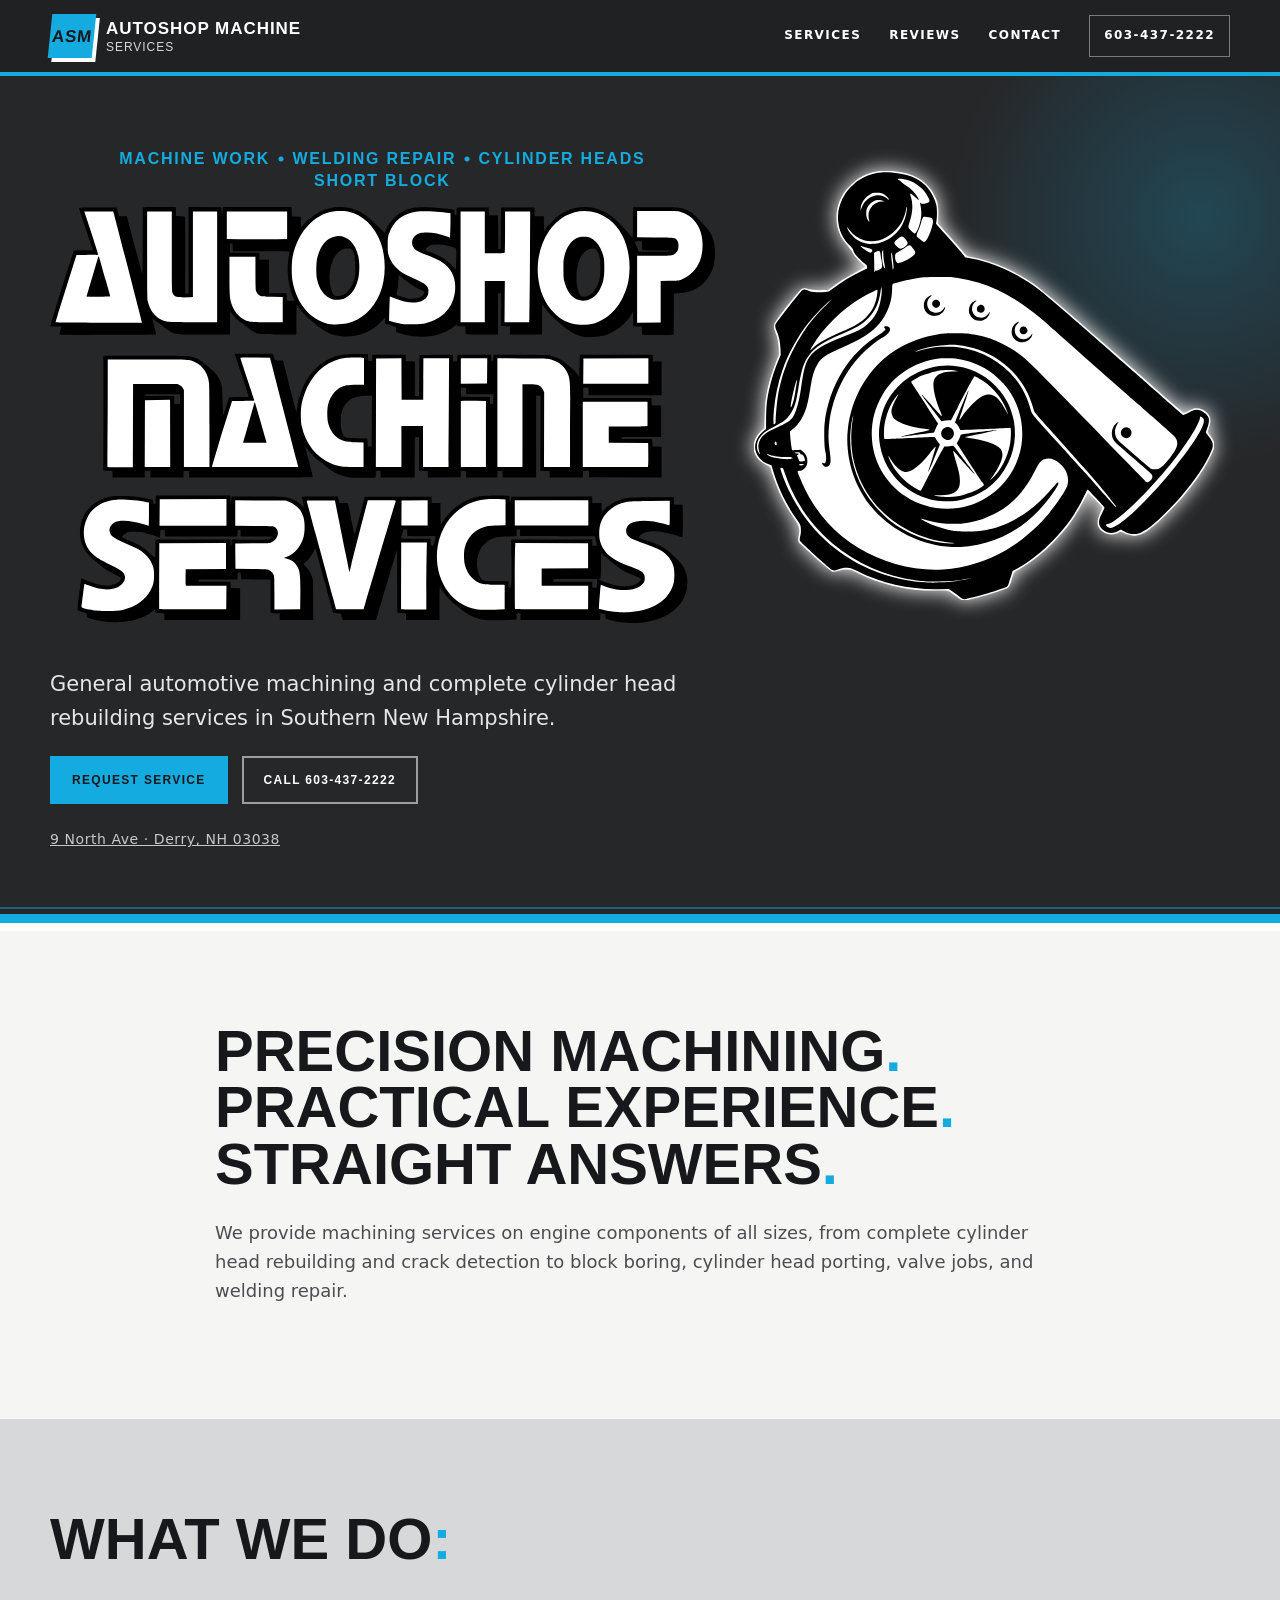
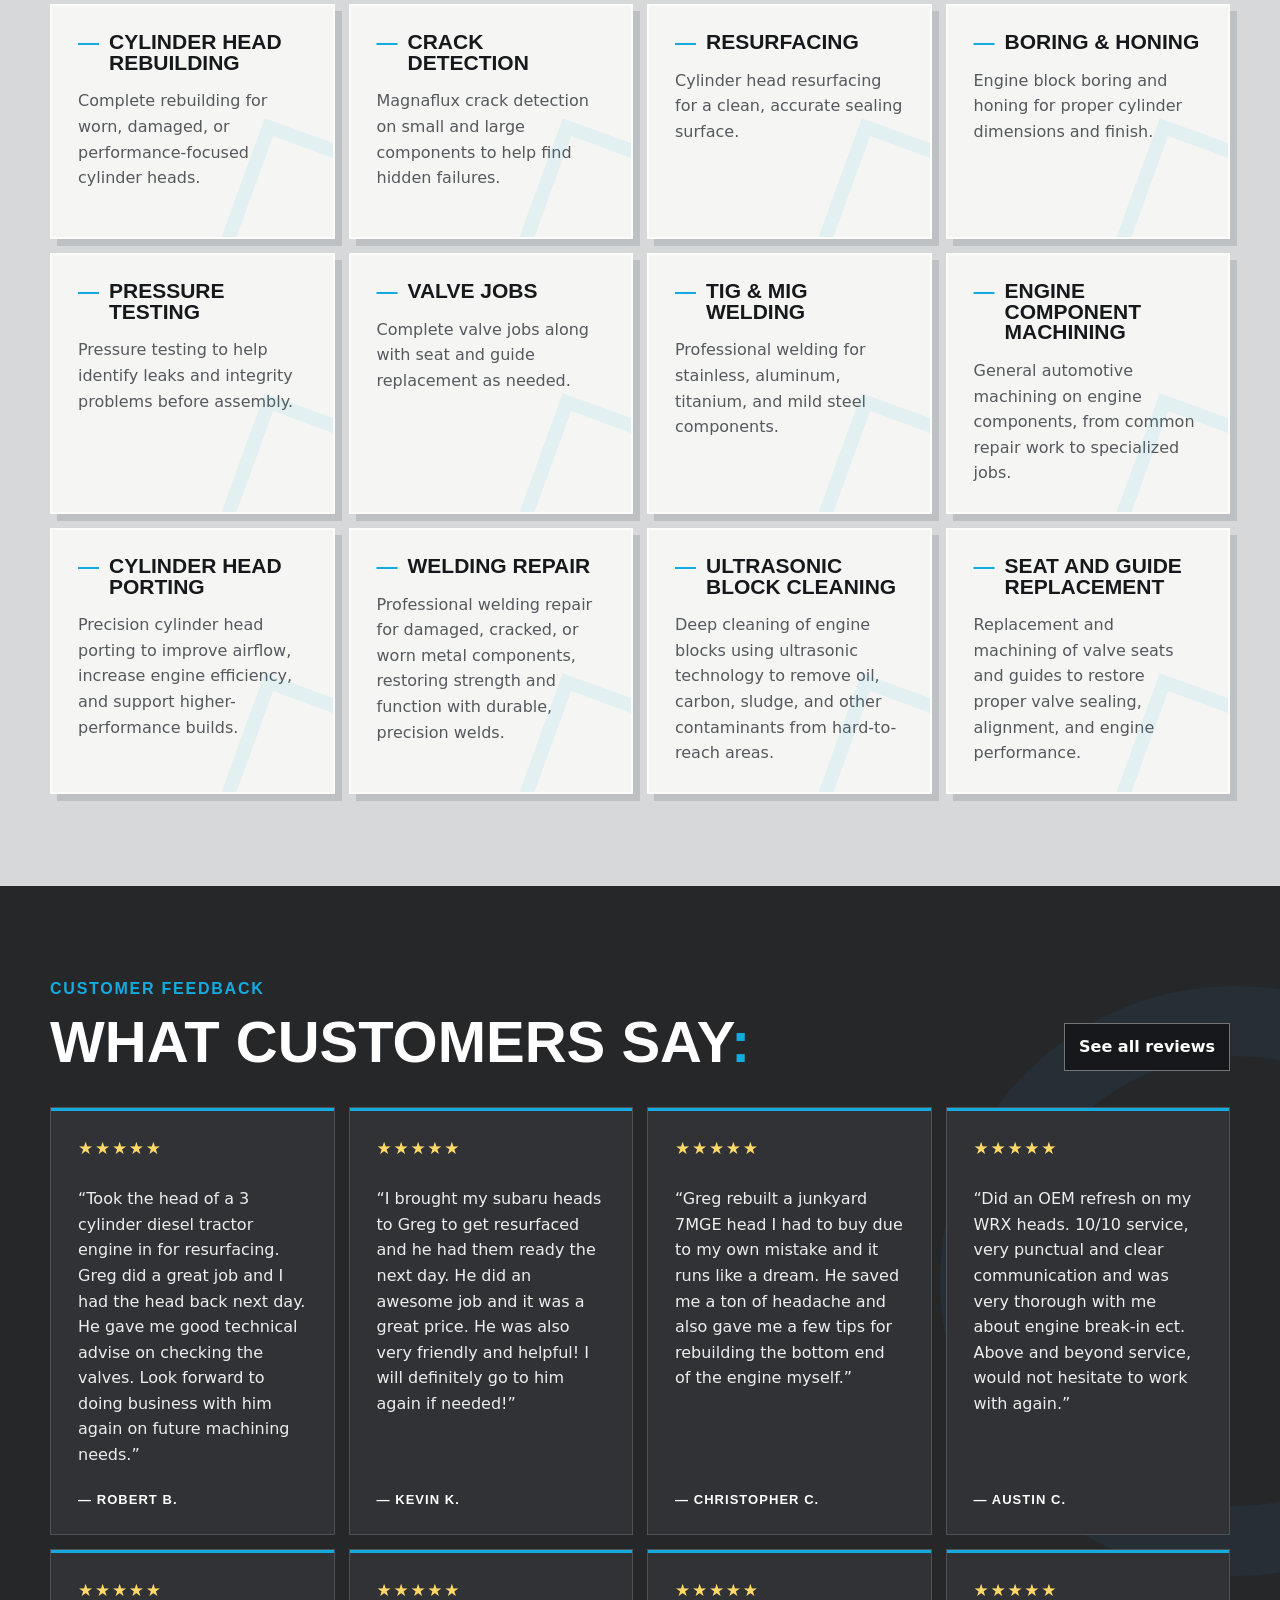
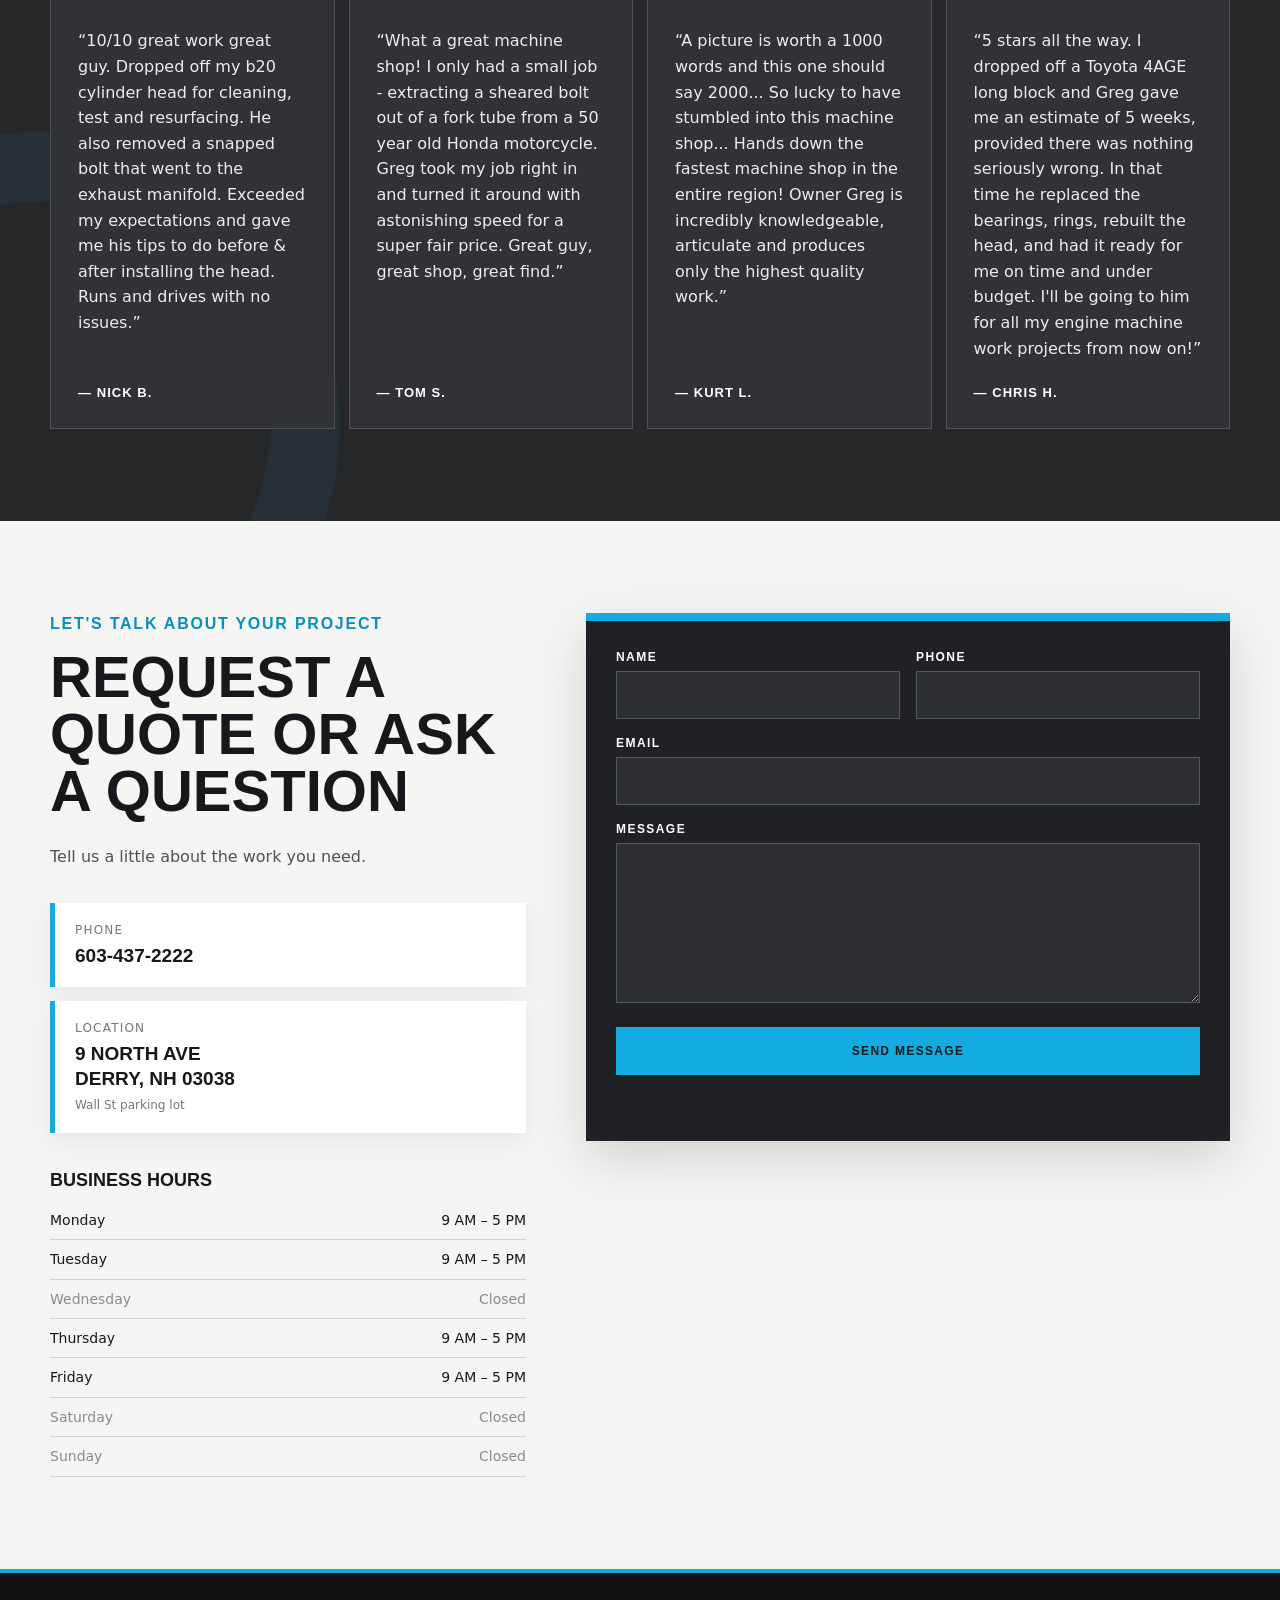
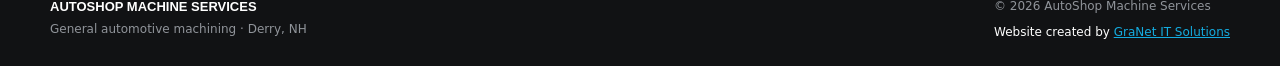
<file: index.html>
<!doctype html>
<html lang="en">
<head>
  <meta charset="utf-8">
  <meta name="viewport" content="width=device-width, initial-scale=1">
  <meta name="description" content="AutoShop Machine Services — general automotive machining, cylinder head rebuilding, welding, engine block work, pressure testing, and more in Derry, New Hampshire.">
  <title>AutoShop Machine Services | Derry, NH</title>
  <meta property="og:type" content="website" />
  <meta property="og:site_name" content="Autoshop Machine Services" />
  <meta property="og:url" content="https://autoshopmachineservices.com/" />
  <meta
    property="og:title"
    content="AutoShop Machine Services | Derry, NH"
  />
  <meta
    property="og:description"
    content="AutoShop Machine Services — general automotive machining, cylinder head rebuilding, welding, engine block work, pressure testing, and more in Derry, New Hampshire."
  />
  <meta
    property="og:image"
    content="https://autoshopmachineservices.com/assets/Gregs-Card.jpg"
  />
  <meta property="og:image:width" content="981" />
  <meta property="og:image:height" content="566" />
  <meta property="og:image:alt" content="The Owner's Business Card" />
  <link rel="icon" href="assets/turbo-vector-animated-speed-1s-optimized.svg" sizes="any" type="image/svg+xml">
  <link rel="stylesheet" href="styles.css">
</head>
<body>
  <header class="site-header">
    <a class="brand" href="/" aria-label="AutoShop Machine Services home">
      <span class="brand-mark" aria-hidden="true">ASM</span>
      <span class="brand-copy">
        <strong>AutoShop Machine</strong>
        <span>Services</span>
      </span>
    </a>

    <button class="nav-toggle" type="button" aria-expanded="false" aria-controls="site-nav" aria-label="Open navigation">
      <span class="burger-line"></span>
      <span class="burger-line"></span>
      <span class="burger-line"></span>
    </button>

    <nav class="site-nav" id="site-nav" aria-label="Primary navigation">
      <a href="#services">Services</a>
      <a href="#reviews">Reviews</a>
      <a href="#contact">Contact</a>
      <a class="nav-phone" href="tel:+16034372222">603-437-2222</a>
    </nav>
  </header>

  <main>
    <section class="hero section-dark">
      <div class="hero-glow" aria-hidden="true"></div>
      <div class="container hero-grid">
        <div class="hero-copy">
          <p class="eyebrow hero-subtext">
            <span>Machine Work</span>
            <span>Welding Repair</span>
            <span>Cylinder Heads</span>
            <span>Short block</span>
          </p>
          <img src="assets/autoshop-machine-services-optimized.svg" alt="AutoShop Machine Services" fetchpriority="high">
        </div>
        <div class="hero-art" aria-label="Automotive turbocharger illustration">
          <img src="assets/turbo-vector-animated-speed-1s-optimized.svg" alt="Animated turbocharger graphic vectorized from Greg's business card" fetchpriority="high">
        </div>
        <div>
          <p class="hero-lead">General automotive machining and complete cylinder head rebuilding services in Southern New Hampshire.</p>
          <div class="hero-actions">
            <a class="button button-primary" href="#contact">Request Service</a>
            <a class="button button-outline" href="tel:+16034372222">Call 603-437-2222</a>
          </div>
          <p class="hero-note">
            <a href="https://maps.app.goo.gl/6MBUK73NmXzvADRd7" target="_blank" rel="noopener">
              9 North Ave · Derry, NH 03038
            </a>
          </p>
        </div>
      </div>
    </section>

    <section class="intro section-light">
      <div class="container narrow">
        <h2>
          Precision machining<span class="color-cyan">.</span><br>
          Practical experience<span class="color-cyan">.</span><br>
          Straight answers<span class="color-cyan">.</span><br>
        </h2>
        <p>
          We provide machining services on engine components of all sizes, from complete cylinder head rebuilding and crack
          detection to block boring, cylinder head porting, valve jobs, and welding repair.
        </p>
      </div>
    </section>

    <section class="services section-gray" id="services">
      <div class="container">
        <div class="section-heading">
          <div>
            <h2>What we do<span class="color-cyan">:</span></h2>
          </div>
          <!-- <p>General machine work, short blocks, and professional welding repair.</p> -->
        </div>

        <div class="service-grid">
          <article class="service-card">
            <h3 class="cyan-line-before">Cylinder Head Rebuilding</h3>
            <p>Complete rebuilding for worn, damaged, or performance-focused cylinder heads.</p>
          </article>
          <article class="service-card">
            <h3 class="cyan-line-before">Crack Detection</h3>
            <p>Magnaflux crack detection on small and large components to help find hidden failures.</p>
          </article>
          <article class="service-card">
            <h3 class="cyan-line-before">Resurfacing</h3>
            <p>Cylinder head resurfacing for a clean, accurate sealing surface.</p>
          </article>
          <article class="service-card">
            <h3 class="cyan-line-before">Boring &amp; Honing</h3>
            <p>Engine block boring and honing for proper cylinder dimensions and finish.</p>
          </article>
          <article class="service-card">
            <h3 class="cyan-line-before">Pressure Testing</h3>
            <p>Pressure testing to help identify leaks and integrity problems before assembly.</p>
          </article>
          <article class="service-card">
            <h3 class="cyan-line-before">Valve Jobs</h3>
            <p>Complete valve jobs along with seat and guide replacement as needed.</p>
          </article>
          <article class="service-card">
            <h3 class="cyan-line-before">TIG &amp; MIG Welding</h3>
            <p>Professional welding for stainless, aluminum, titanium, and mild steel components.</p>
          </article>
          <article class="service-card">
            <h3 class="cyan-line-before">Engine Component Machining</h3>
            <p>General automotive machining on engine components, from common repair work to specialized jobs.</p>
          </article>
          <article class="service-card">
            <h3 class="cyan-line-before">Cylinder Head Porting</h3>
            <p>Precision cylinder head porting to improve airflow, increase engine efficiency, and support higher-performance builds.</p>
          </article>
          <article class="service-card">
            <h3 class="cyan-line-before">Welding Repair</h3>
            <p>Professional welding repair for damaged, cracked, or worn metal components, restoring strength and function with durable, precision welds.</p>
          </article>
          <article class="service-card">
            <h3 class="cyan-line-before">Ultrasonic Block Cleaning</h3>
            <p>Deep cleaning of engine blocks using ultrasonic technology to remove oil, carbon, sludge, and other contaminants from hard-to-reach areas.</p>
          </article>
          <article class="service-card">
            <h3 class="cyan-line-before">Seat and Guide Replacement</h3>
            <p>Replacement and machining of valve seats and guides to restore proper valve sealing, alignment, and engine performance.</p>
          </article>
        </div>
      </div>
    </section>

    <section class="reviews section-dark" id="reviews">
      <div class="container">
        <div class="section-heading light">
          <div>
            <p class="eyebrow">Customer feedback</p>
            <h2>What Customers Say<span class="color-cyan">:</span></h2>
          </div>
          <a class="see-all-reviews-button" href="https://www.google.com/maps/place/Autoshop+Machine+Services/@42.8801014,-71.3243458,100m/data=!3m1!1e3!4m8!3m7!1s0x89e253054be3e963:0x8360d25eb1b6ce93!8m2!3d42.8800504!4d-71.324139!9m1!1b1!16s%2Fg%2F11cmn0khf6" target="_blank" rel="noopener">
            See all reviews
          </a>
        </div>

        <div class="review-grid">
          <a class="review-card-container" href="https://maps.app.goo.gl/iTQZcRNAkTzZk5Yu5" target="_blank" rel="noopener">
            <article class="review-card">
              <div class="stars" aria-label="5 out of 5 stars">★★★★★</div>
              <p>Took the head of a 3 cylinder diesel tractor engine in for resurfacing. Greg did a great job and I had the head back next day. He gave me good technical advise on checking the valves. Look forward to doing business with him again on future machining needs.</p>
              <strong>Robert B.</strong>
            </article>
          </a>
          <a class="review-card-container" href="https://maps.app.goo.gl/VydvG1VbKSbS85hs8" target="_blank" rel="noopener">
            <article class="review-card">
              <div class="stars" aria-label="5 out of 5 stars">★★★★★</div>
              <p>I brought my subaru heads to Greg to get resurfaced and he had them ready the next day. He did an awesome job and it was a great price. He was also very friendly and helpful! I will definitely go to him again if needed!</p>
              <strong>Kevin K.</strong>
            </article>
          </a>
          <a class="review-card-container" href="https://maps.app.goo.gl/WAqzP5Kmh5ijmEwaA" target="_blank" rel="noopener">
            <article class="review-card">
              <div class="stars" aria-label="5 out of 5 stars">★★★★★</div>
              <p>Greg rebuilt a junkyard 7MGE head I had to buy due to my own mistake and it runs like a dream. He saved me a ton of headache and also gave me a few tips for rebuilding the bottom end of the engine myself.</p>
              <strong>Christopher C.</strong>
            </article>
          </a>
          <a class="review-card-container" href="https://maps.app.goo.gl/phbAmVLEk7veg3TAA" target="_blank" rel="noopener">
            <article class="review-card">
              <div class="stars" aria-label="5 out of 5 stars">★★★★★</div>
              <p>Did an OEM refresh on my WRX heads. 10/10 service, very punctual and clear communication and was very thorough with me about engine break-in ect. Above and beyond service, would not hesitate to work with again.</p>
              <strong>Austin C.</strong>
            </article>
          </a>
          <a class="review-card-container" href="https://maps.app.goo.gl/SbBbfT8TpAc2FC8SA" target="_blank" rel="noopener">
            <article class="review-card">
              <div class="stars" aria-label="5 out of 5 stars">★★★★★</div>
              <p>10/10 great work great guy. Dropped off my b20 cylinder head for cleaning, test and resurfacing. He also removed a snapped bolt that went to the exhaust manifold. Exceeded my expectations and gave me his tips to do before &amp; after installing the head. Runs and drives with no issues.</p>
              <strong>Nick B.</strong>
            </article>
          </a>
          <a class="review-card-container" href="https://maps.app.goo.gl/SuzXh9UTYH8xgKC66" target="_blank" rel="noopener">
            <article class="review-card">
              <div class="stars" aria-label="5 out of 5 stars">★★★★★</div>
              <p>What a great machine shop! I only had a small job - extracting a sheared bolt out of a fork tube from a 50 year old Honda motorcycle. Greg took my job right in and turned it around with astonishing speed for a super fair price. <!-- He showed me all around his amazing shop, and showed me some of the impressive engine rebuilds he was working on. --> Great guy, great shop, great find.</p>
              <strong>Tom S.</strong>
            </article>
          </a>
          <a class="review-card-container" href="https://maps.app.goo.gl/bUFGBrFWjuqHCg398" target="_blank" rel="noopener">
            <article class="review-card">
              <div class="stars" aria-label="5 out of 5 stars">★★★★★</div>
              <p>A picture is worth a 1000 words and this one should say 2000... So lucky to have stumbled into this machine shop... Hands down the fastest machine shop in the entire region! Owner Greg is incredibly knowledgeable, articulate and produces only the highest quality work.</p>
              <strong>Kurt L.</strong>
            </article>
          </a>
          <a class="review-card-container" href="https://maps.app.goo.gl/ict8eHAkGmS4cefP7" target="_blank" rel="noopener">
            <article class="review-card">
              <div class="stars" aria-label="5 out of 5 stars">★★★★★</div>
              <p>5 stars all the way. I dropped off a Toyota 4AGE long block and Greg gave me an estimate of 5 weeks, provided there was nothing seriously wrong. In that time he replaced the bearings, rings, rebuilt the head, and had it ready for me on time and under budget. <!-- I just finished building up the rest of the motor in my home garage and installing it in the car. She started right up! --> I'll be going to him for all my engine machine work projects from now on!</p>
              <strong>Chris H.</strong>
            </article>
          </a>
        </div>
      </div>
    </section>

    <section class="contact section-light" id="contact">
      <div class="container contact-grid">
        <div class="contact-copy">
          <p class="eyebrow dark">Let's talk about your project</p>
          <h2>Request a Quote or Ask a Question</h2>
          <p>
            Tell us a little about the work you need.
          </p>

          <div class="contact-details">
            <a href="tel:+16034372222"><span>Phone</span><strong>603-437-2222</strong></a>
            <a href="https://maps.app.goo.gl/6MBUK73NmXzvADRd7" target="_blank" rel="noopener">
              <div><span>Location</span><strong>9 North Ave<br>Derry, NH 03038</strong><small>Wall St parking lot</small></div>
            </a>
          </div>

          <div class="hours">
            <h3>Business Hours</h3>
            <div class="hours-row"><span>Monday</span><span>9 AM &ndash; 5 PM</span></div>
            <div class="hours-row"><span>Tuesday</span><span>9 AM &ndash; 5 PM</span></div>
            <div class="hours-row closed"><span>Wednesday</span><span>Closed</span></div>
            <div class="hours-row"><span>Thursday</span><span>9 AM &ndash; 5 PM</span></div>
            <div class="hours-row"><span>Friday</span><span>9 AM &ndash; 5 PM</span></div>
            <div class="hours-row closed"><span>Saturday</span><span>Closed</span></div>
            <div class="hours-row closed"><span>Sunday</span><span>Closed</span></div>
          </div>
        </div>

        <form class="contact-form" id="contact-form">
          <div class="form-row">
            <label>Name<input type="text" name="name" autocomplete="name" required></label>
            <label>Phone<input type="tel" name="phone" autocomplete="tel"></label>
          </div>
          <label>Email<input type="email" name="email" autocomplete="email"></label>
          <div class="website-input" aria-hidden="true">
            <label for="website">Website</label>
            <input
              id="website"
              name="website"
              tabindex="-1"
              autocomplete="off"
              maxlength="256"
            >
          </div>
          <label>Message<textarea name="message" rows="7" required></textarea></label>
          <input type="hidden" name="challenge_response" value="">
          <button class="button button-primary" type="submit">Send Message</button>
          <p class="form-status" id="form-status" role="status" aria-live="polite"></p>
        </form>
      </div>
    </section>
  </main>

  <footer class="site-footer">
    <div class="container footer-inner">
      <div>
        <strong>AutoShop Machine Services</strong>
        <span class="footer-company-subtext">General automotive machining · Derry, NH</span>
      </div>
      <div>
        <span class="footer-copyright">© <span id="year">2026</span> AutoShop Machine Services</span>
        <span>Website created by <a class="granet-link" href="https://granet.tech" target="_blank" rel="noopener">GraNet IT Solutions</a></span>
      </div>
    </div>
  </footer>

  <script src="script.js"></script>
</body>
</html>
</file>
<file: styles.css>
:root {
  --cyan: #14ace0;
  --cyan-dark: #078fbd;
  --ink: #17181b;
  --ink-soft: #25272a;
  --review-bg: #303236;
  --gray-900: #262729;
  --gray-800: #3a3c40;
  --gray-500: #9ea1a5;
  --gray-300: #d6d8da;
  --gray-100: #f5f5f3;
  --white: #ffffff;
  --yellow: #ffd86a;
  --border: rgba(23, 24, 27, .16);
  --shadow: 0 18px 50px rgba(0, 0, 0, .14);
  --max: 1180px;
  --display: "Trebuchet MS", "Arial Black", Arial, sans-serif;
  --body: Inter, ui-sans-serif, system-ui, -apple-system, BlinkMacSystemFont, "Segoe UI", sans-serif;
}

* {
  box-sizing: border-box;
}

html {
  scroll-behavior: smooth;
  scroll-padding-top: 50px;
}

body {
  margin: 0;
  color: var(--ink);
  background: var(--gray-100);
  font-family: var(--body);
  line-height: 1.6;
}

a {
  color: inherit;
}

img {
  max-width: 100%;
  display: block;
}

input,
textarea {
  font-size: 16px;
}

button {
  font: inherit;
}

.container {
  width: min(100% - 40px, var(--max));
  margin-inline: auto;
}

.narrow {
  max-width: 850px;
}

.site-header {
  position: sticky;
  top: 0;
  z-index: 50;
  display: flex;
  align-items: center;
  justify-content: space-between;
  gap: 24px;
  padding: 14px max(20px, calc((100% - var(--max)) / 2));
  background: rgba(23, 24, 27, .96);
  color: var(--white);
  border-bottom: 4px solid var(--cyan);
  backdrop-filter: blur(12px);
}

.brand {
  display: inline-flex;
  align-items: center;
  gap: 12px;
  text-decoration: none;
  min-width: 0;
}

.brand-mark {
  display: grid;
  place-items: center;
  width: 44px;
  height: 44px;
  flex: 0 0 44px;
  background: var(--cyan);
  color: var(--ink);
  font: 900 17px/1 var(--display);
  letter-spacing: .04em;
  transform: skew(-6deg);
  box-shadow: 4px 4px 0 #fff;
}

.brand-copy {
  display: flex;
  flex-direction: column;
  font-family: var(--display);
  text-transform: uppercase;
  letter-spacing: .06em;
  line-height: 1;
}

.brand-copy strong {
  font-size: 17px;
}

.brand-copy span {
  margin-top: 4px;
  font-size: 12px;
  color: #d6d8da;
}

.site-nav {
  display: flex;
  align-items: center;
  gap: 28px;
}

.site-nav a {
  text-decoration: none;
  text-transform: uppercase;
  font-size: 12px;
  font-weight: 800;
  letter-spacing: .12em;
}

.site-nav a:hover {
  color: var(--cyan);
}

.nav-phone {
  border: 1px solid rgba(255, 255, 255, .4);
  padding: 10px 14px;
}

.nav-phone:hover {
  border-color: var(--cyan);
}

.nav-toggle {
  display: none;
  width: 42px;
  height: 42px;
  padding: 8px;
  border: 1px solid rgba(255, 255, 255, .35);
  background: transparent;
  color: white;
  cursor: pointer;
}

.nav-toggle span.burger-line {
  display: block;
  height: 2px;
  margin: 5px 0;
  background: currentColor;
}

.section-dark {
  background: var(--gray-900);
  color: var(--white);
}

.section-light {
  background: var(--gray-100);
}

.section-gray {
  background: var(--gray-300);
}

.hero {
  position: relative;
  overflow: hidden;
  border-bottom: 8px solid var(--white);
}

.hero::before,
.hero::after {
  content: "";
  position: absolute;
  inset: auto 0 0;
  height: 9px;
  background: var(--cyan);
}

.hero::after {
  bottom: 14px;
  height: 2px;
  opacity: .45;
}

.hero-glow {
  position: absolute;
  width: 520px;
  height: 520px;
  border-radius: 50%;
  right: -180px;
  top: -120px;
  background: radial-gradient(circle, rgba(20, 172, 224, .24), transparent 68%);
}

.hero-grid {
  min-height: 650px;
  display: grid;
  grid-template-columns: 1.15fr .85fr;
  align-items: center;
  gap: 24px;
  padding-block: 72px;
}

.hero-copy > .eyebrow {
  text-align: center;
}

.color-cyan {
  color: var(--cyan);
}

.cyan-line-before {
  display: flex;
}

.cyan-line-before::before {
  content: "\2014";
  color: var(--cyan);
  margin-right: 10px;
}

.hero-subtext > span {
  font-size: 16px;
  white-space: nowrap;
}

.hero-subtext > span::after {
  --dot-size: 2px;
  --dot-size-plus-one: calc(var(--dot-size) + 1px);
  --word-spacing: 1em;
  content: " ";
  word-spacing: var(--word-spacing);
  background-image: radial-gradient(
    currentColor var(--dot-size),
    transparent var(--dot-size-plus-one),
    transparent calc(100% - var(--dot-size-plus-one))
  );
  background-repeat: no-repeat;
  background-position: center;
  background-size: var(--word-spacing) var(--word-spacing);
}

@media (max-width: 350px) {
  .hero-subtext > span::after {
    content: '\a';
    white-space: pre;
  }
}

.eyebrow {
  margin: 0 0 14px;
  font: 800 clamp(12px, 1.4vw, 16px)/1.4 var(--display);
  text-transform: uppercase;
  letter-spacing: .11em;
  color: var(--cyan);
}

.eyebrow.dark {
  color: var(--cyan-dark);
}

h2 {
  margin: 0;
  font-family: var(--display);
  text-transform: uppercase;
}

.hero-lead {
  max-width: 680px;
  font-size: clamp(17px, 2vw, 21px);
  color: #e5e6e7;
}

.hero-actions {
  display: flex;
  gap: 14px;
  flex-wrap: wrap;
}

.button {
  display: inline-flex;
  justify-content: center;
  align-items: center;
  min-height: 48px;
  padding: 12px 20px;
  border: 2px solid transparent;
  text-decoration: none;
  text-transform: uppercase;
  font: 900 12px/1 var(--display);
  letter-spacing: .11em;
  cursor: pointer;
  transition: transform .18s ease, background .18s ease, color .18s ease;
}

.button:hover {
  transform: translateY(-2px);
}

.button-primary {
  background: var(--cyan);
  color: var(--ink);
}

.button-primary:hover {
  background: #57c8eb;
}

.button-outline {
  border-color: rgba(255, 255, 255, .55);
  color: white;
}

.button-outline:hover {
  background: white;
  color: var(--ink);
}

.hero-note {
  margin: 24px 0 0;
  font-size: 14px;
  letter-spacing: .04em;
  color: #c6c8ca;
}

.hero-art {
  display: flex;
  justify-content: center;
  align-items: center;
  position: relative;
}

.hero-art img {
  width: min(100%, 460px);
  filter: drop-shadow(0 0 10px white);
  /* filter: drop-shadow(0 0 20px var(--cyan)); */
}

.intro {
  padding: 92px 0 96px;
}

.intro h2 {
  max-width: 900px;
  font-size: clamp(34px, 5vw, 58px);
  line-height: .98;
}

.intro p:last-child {
  margin-top: 26px;
  max-width: 820px;
  font-size: 18px;
  color: #4b4d51;
}

.services,
.reviews,
.contact {
  padding: 92px 0;
}

.section-heading {
  display: flex;
  align-items: end;
  justify-content: space-between;
  gap: 30px;
  margin-bottom: 36px;
}

.section-heading h2 {
  font-size: clamp(34px, 5vw, 58px);
  line-height: .98;
}

.section-heading > p {
  max-width: 500px;
  margin: 0;
  color: #52555a;
  text-align: right;
}

.section-heading.light > p {
  color: #c7c9cc;
}

.service-grid {
  display: grid;
  grid-template-columns: repeat(4, minmax(0, 1fr));
  gap: 14px;
}

.service-card {
  position: relative;
  min-height: 235px;
  padding: 26px;
  background: var(--gray-100);
  border: 2px solid rgba(255, 255, 255, .7);
  box-shadow: 7px 7px 0 rgba(23, 24, 27, .12);
  overflow: hidden;
}

.service-card::after {
  content: "";
  position: absolute;
  width: 120px;
  height: 120px;
  right: -50px;
  bottom: -50px;
  border: 14px solid rgba(20, 172, 224, .08);
  transform: rotate(20deg);
}

.service-card h3 {
  margin: 0;
  font: 900 21px/.98 var(--display);
  text-transform: uppercase;
}

.service-card p {
  margin: 15px 0 0;
  color: #55585c;
}

.reviews {
  position: relative;
  overflow: hidden;
}

.reviews::before, .reviews::after {
  content: "";
  position: absolute;
  width: 450px;
  height: 450px;
  border: 70px solid rgba(20, 172, 224, .06);
  border-radius: 50%;
}

.reviews::before {
  right: -250px;
  top: 100px;
}

.reviews::after {
  left: -250px;
  bottom: -200px;
}

.see-all-reviews-button {
  border: 1px solid rgba(255, 255, 255, .4);
  padding: 10px 14px;
  background-color: rgb(23, 24, 27);
  white-space: nowrap;
  font-weight: 800;
  text-decoration: none;
  text-align: center;
  z-index: 1;
}

.see-all-reviews-button:hover {
  color: var(--cyan);
  border-color: var(--cyan);
}

.review-grid {
  position: relative;
  display: grid;
  grid-template-columns: repeat(4, minmax(0, 1fr));
  gap: 14px;
}

.review-card-container {
  text-decoration: inherit;
  display: flex;
}

.review-card {
  background: var(--review-bg);
  border: 1px solid rgba(255, 255, 255, .15);
  padding: 27px;
  box-shadow: inset 0 3px 0 var(--cyan);
  display: flex;
  flex-direction: column;
  position: relative;
  z-index: 1;
  overflow: hidden;
  isolation: isolate;
}

.review-card::before {
  content: "";
  position: absolute;
  inset: 0;
  top: 75%;
  z-index: -1;
  background: linear-gradient(
    to top,
    color-mix(in srgb, var(--cyan), var(--review-bg) 75%) 0%,
    transparent 100%
  );
  transform: translateY(100%);
  transition: transform .25s ease;
  pointer-events: none;
}

.review-card:hover::before {
  transform: translateY(0);
}

@media (prefers-reduced-motion: reduce) {
  .review-card::before {
    transition: none;
  }
}

.stars {
  color: var(--yellow);
  letter-spacing: .1em;
  font-size: 17px;
}

.review-card p {
  margin: 24px 0;
  font-size: 16px;
  color: #ededed;
}

.review-card p::before {
  content: '\201C';
}

.review-card p::after {
  content: '\201D';
}

.review-card strong {
  display: block;
  font: 900 13px/1.2 var(--display);
  text-transform: uppercase;
  letter-spacing: .08em;
  margin-top: auto;
}

.review-card strong::before {
  content: '\2014\20';
}

.review-card span {
  display: block;
  margin-top: 6px;
  color: #96999e;
  font-size: 12px;
}

.contact-grid {
  display: grid;
  grid-template-columns: .85fr 1.15fr;
  gap: 60px;
  align-items: start;
}

.contact h2 {
  font-size: clamp(34px, 5vw, 58px);
  line-height: .98;
}

.contact-copy > p:not(.eyebrow) {
  margin: 24px 0 34px;
  color: #4f5155;
  max-width: 650px;
}

.contact-details {
  display: grid;
  gap: 14px;
  margin-bottom: 28px;
}

.contact-details > * {
  display: block;
  padding: 18px 20px;
  border-left: 5px solid var(--cyan);
  background: white;
  text-decoration: none;
  box-shadow: 0 8px 24px rgba(0, 0, 0, .06);
}

.contact-details span,
.contact-details small {
  display: block;
  color: #74777b;
  font-size: 12px;
  text-transform: uppercase;
  letter-spacing: .1em;
}

.contact-details strong {
  display: block;
  margin-top: 4px;
  font: 900 19px/1.3 var(--display);
  text-transform: uppercase;
}

.contact-details small {
  margin-top: 4px;
  text-transform: none;
  letter-spacing: normal;
}

.hours {
  padding-top: 10px;
}

.hours h3 {
  margin: 0 0 12px;
  font: 900 18px/1 var(--display);
  text-transform: uppercase;
}

.hours-row {
  display: flex;
  justify-content: space-between;
  gap: 18px;
  padding: 8px 0;
  border-bottom: 1px solid var(--border);
  font-size: 14px;
}

.hours-row.closed {
  color: #888b8e;
}

.contact-form {
  padding: 30px;
  background: #202124;
  color: white;
  box-shadow: var(--shadow);
  border-top: 8px solid var(--cyan);
}

.contact-form label {
  display: block;
  margin-bottom: 18px;
  font: 800 12px/1 var(--display);
  text-transform: uppercase;
  letter-spacing: .12em;
}

.form-row {
  display: grid;
  grid-template-columns: 1fr 1fr;
  gap: 16px;
}

.contact-form input,
.contact-form textarea {
  width: 100%;
  margin-top: 8px;
  padding: 14px 15px;
  border: 1px solid #55595e;
  background: #2c2e31;
  color: white;
  outline: none;
  border-radius: 0;
}

.contact-form input:focus,
.contact-form textarea:focus {
  border-color: var(--cyan);
  box-shadow: 0 0 0 2px rgba(20, 172, 224, .16);
}

.contact-form textarea {
  resize: vertical;
  min-height: 160px;
}

.contact-form .button {
  width: 100%;
  margin-top: 4px;
}

.form-status {
  min-height: 24px;
  margin: 12px 0 0;
  text-align: center;
  color: #bfeafa;
  font-size: 13px;
}

.website-input {
  position: absolute;
  left: -9999px;
}

.site-footer {
  background: #111214;
  color: white;
  padding: 24px 0;
  border-top: 4px solid var(--cyan);
}

.footer-inner {
  display: flex;
  flex-wrap: wrap;
  column-gap: 35px;
  row-gap: 22px;
  justify-content: space-between;
  align-items: center;
  font-size: 12px;
}

.footer-inner strong {
  font: 900 13px/1 var(--display);
  text-transform: uppercase;
  text-decoration: none;
}

.footer-inner > div {
  display: flex;
  flex-direction: column;
  gap: 7.5px;
}

.footer-copyright,
.footer-company-subtext {
  color: #90949a;
}

.granet-link {
  color: var(--cyan);
}

@media (max-width: 980px) {
  .site-nav {
    gap: 18px;
  }

  .hero-grid {
    grid-template-columns: 1fr .72fr;
  }

  .service-grid,
  .review-grid {
    grid-template-columns: repeat(2, minmax(0, 1fr));
  }

  .contact-grid {
    grid-template-columns: 1fr;
  }
}

@media (max-width: 760px) {
  .container {
    width: min(100% - 28px, var(--max));
  }

  .site-header {
    padding: 12px 14px;
  }

  .nav-toggle {
    display: block;
  }

  .site-nav {
    position: absolute;
    left: 14px;
    right: 14px;
    top: calc(100% + 4px);
    display: none;
    flex-direction: column;
    align-items: stretch;
    padding: 10px;
    background: #1b1c1f;
    border: 1px solid rgba(255, 255, 255, .15);
    box-shadow: var(--shadow);
  }

  .site-nav.open {
    display: flex;
  }

  .site-nav a {
    padding: 12px;
  }

  .nav-phone {
    text-align: center;
  }

  .hero-grid {
    grid-template-columns: 1fr;
    padding-block: 56px 74px;
  }

  .hero-art {
    order: -1;
    min-height: 180px;
  }

  .hero-art img {
    width: 250px;
  }

  .hero-art::before {
    inset: 15% 20%;
  }

  .section-heading:not(.light) {
    align-items: start;
    flex-direction: column;
    margin-bottom: 28px;
  }

  .section-heading > p {
    text-align: left;
  }

  .services,
  .reviews,
  .contact,
  .intro {
    padding: 70px 0;
  }

  .form-row {
    grid-template-columns: 1fr;
    gap: 0;
  }
}

@media (max-width: 520px) {
  .brand-copy strong {
    font-size: 14px;
  }

  .brand-copy span {
    font-size: 10px;
  }

  .brand-mark {
    width: 38px;
    height: 38px;
    flex-basis: 38px;
    font-size: 14px;
  }

  .section-heading.light {
    align-items: start;
    flex-direction: column;
    margin-bottom: 28px;
  }

  .see-all-reviews-button {
    width: 100%;
  }

  .service-grid,
  .review-grid {
    grid-template-columns: 1fr;
  }

  .service-card {
    min-height: auto;
  }

  .contact-form {
    padding: 22px 18px;
  }
}
</file>
